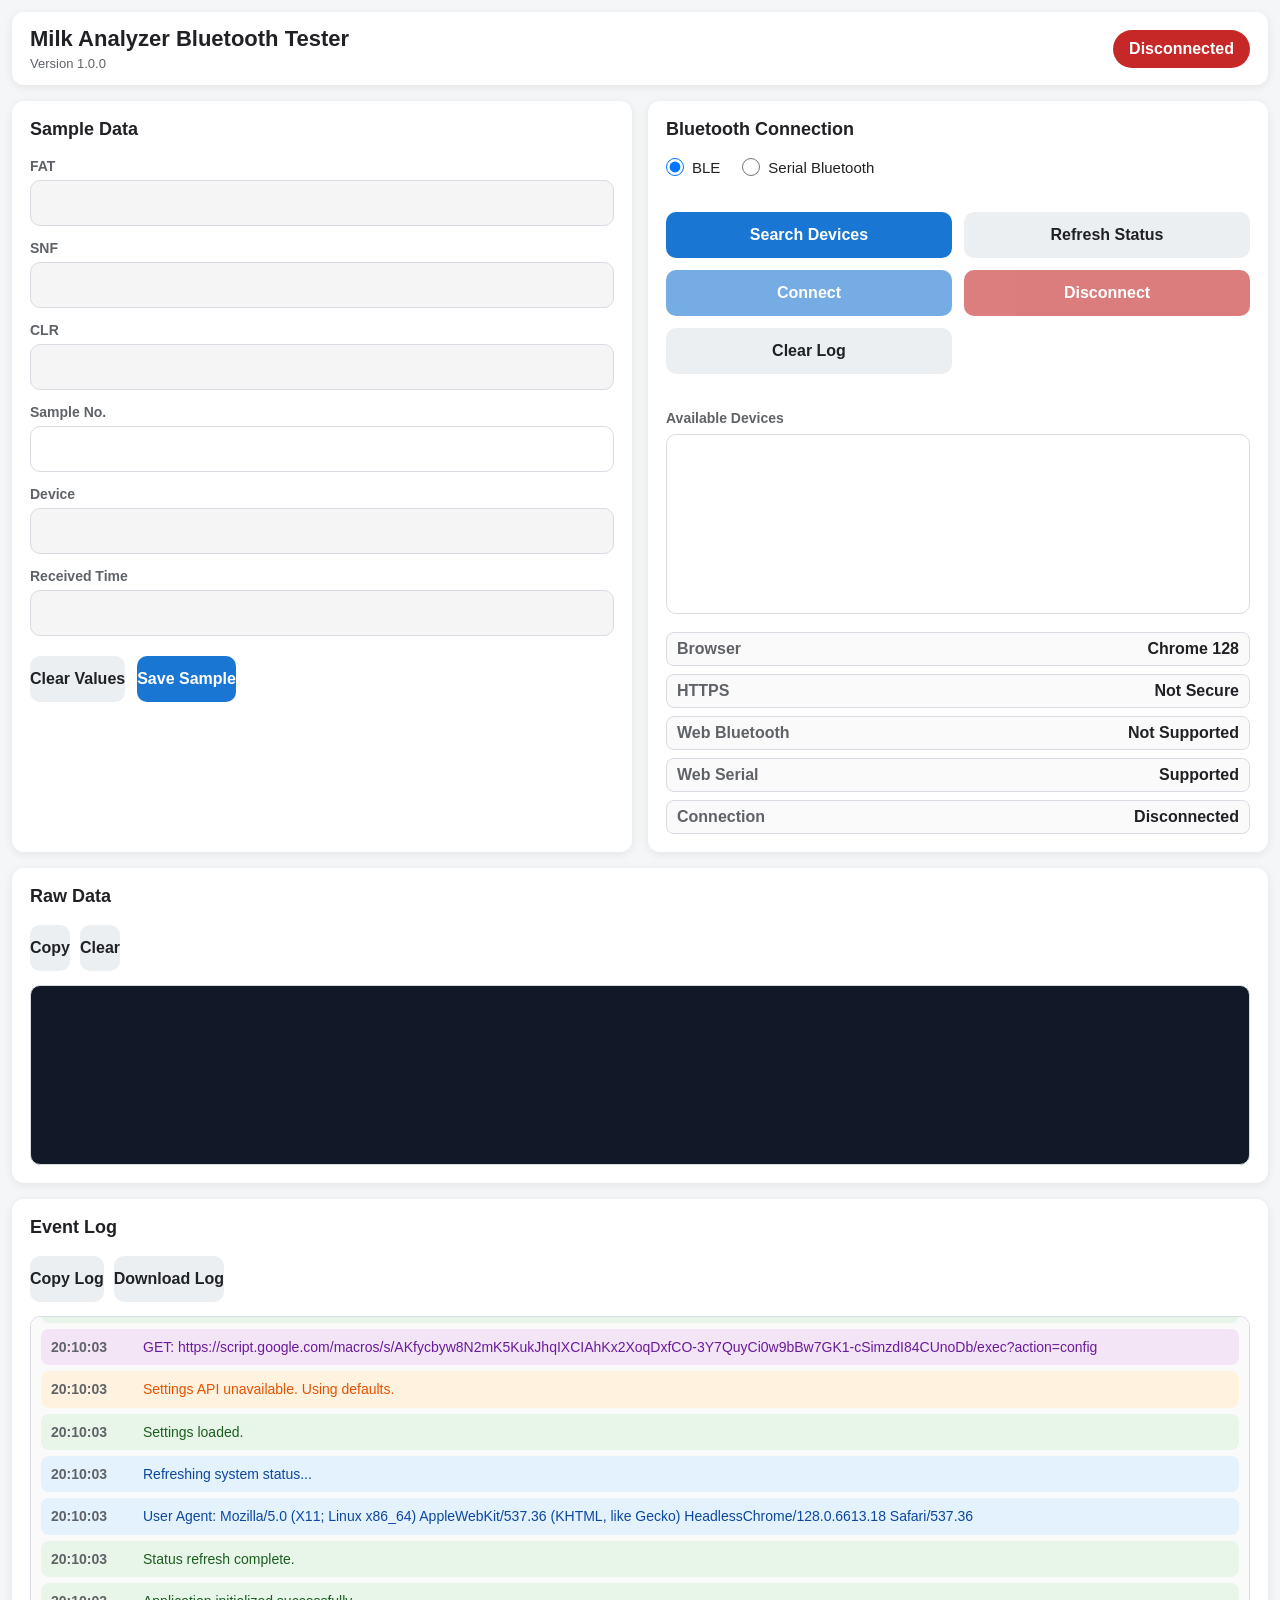
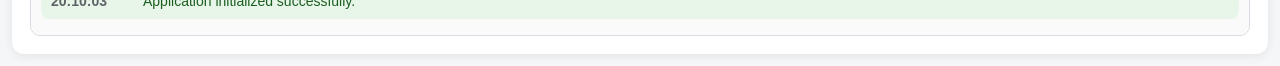
<file: index.html>
<!DOCTYPE html>
<html lang="en">

<head>

    <meta charset="UTF-8">

    <meta name="viewport"
          content="width=device-width, initial-scale=1.0, maximum-scale=1.0, user-scalable=no">

    <meta name="theme-color"
          content="#1976d2">

    <title>Milk Analyzer Bluetooth Tester</title>

    <link rel="stylesheet"
          href="style.css">

</head>

<body>

    <div id="app">

        <!-- ==========================================================
             HEADER
        =========================================================== -->

        <header class="app-header">

            <div class="header-left">

                <h1>
                    Milk Analyzer Bluetooth Tester
                </h1>

                <div id="appVersion"
                     class="version-label">
                    Version 1.0
                </div>

            </div>

            <div class="header-right">

                <div id="connectionBadge"
                     class="status-badge disconnected">

                    Disconnected

                </div>

            </div>

        </header>

        <!-- ==========================================================
             MAIN CONTENT
        =========================================================== -->

        <main class="main-layout">

            <!-- ======================================================
                 LEFT PANEL
            ======================================================= -->

            <section class="card form-card">

                <div class="card-title">

                    Sample Data

                </div>

                <div class="form-grid">

                    <div class="field">

                        <label for="fatInput">

                            FAT

                        </label>

                        <input
                               id="fatInput"
                               type="number"
                               inputmode="decimal"
                               autocomplete="off"
                               readonly>

                    </div>

                    <div class="field">

                        <label for="snfInput">

                            SNF

                        </label>

                        <input
                               id="snfInput"
                               type="number"
                               inputmode="decimal"
                               autocomplete="off"
                               readonly>

                    </div>

                    <div class="field">

                        <label for="clrInput">

                            CLR

                        </label>

                        <input
                               id="clrInput"
                               type="number"
                               inputmode="decimal"
                               autocomplete="off"
                               readonly>

                    </div>

                    <div class="field">

                        <label for="sampleInput">

                            Sample No.

                        </label>

                        <input
                               id="sampleInput"
                               type="text"
                               autocomplete="off">

                    </div>

                    <div class="field">

                        <label for="deviceInput">

                            Device

                        </label>

                        <input
                               id="deviceInput"
                               type="text"
                               readonly>

                    </div>

                    <div class="field">

                        <label for="timeInput">

                            Received Time

                        </label>

                        <input
                               id="timeInput"
                               type="text"
                               readonly>

                    </div>

                </div>

                <div class="button-row">

                    <button id="clearValuesBtn"
                            class="secondary-btn">

                        Clear Values

                    </button>

                    <button id="saveSampleBtn"
                            class="primary-btn">

                        Save Sample

                    </button>

                </div>

            </section>

            <!-- ======================================================
                 RIGHT PANEL
            ======================================================= -->

            <section class="card bluetooth-card">

                <div class="card-title">

                    Bluetooth Connection

                </div>

                <div class="connection-type">

                    <label class="radio-item">

                        <input
                               type="radio"
                               name="connectionType"
                               id="bleRadio"
                               value="ble"
                               checked>

                        <span>

                            BLE

                        </span>

                    </label>

                    <label class="radio-item">

                        <input
                               type="radio"
                               name="connectionType"
                               id="serialRadio"
                               value="serial">

                        <span>

                            Serial Bluetooth

                        </span>

                    </label>

                </div>
            
              <div class="button-grid">

                        <button id="searchBtn"
                                class="primary-btn">
                    
                            Search Devices
                    
                        </button>
                    
                        <button id="refreshStatusBtn"
                                class="secondary-btn">
                    
                            Refresh Status
                    
                        </button>
                    
                        <button id="connectBtn"
                                class="primary-btn"
                                disabled>
                    
                            Connect
                    
                        </button>
                    
                        <button id="disconnectBtn"
                                class="danger-btn"
                                disabled>
                    
                            Disconnect
                    
                        </button>
                    
                        <button id="clearLogBtn"
                                class="secondary-btn">
                    
                            Clear Log
                    
                        </button>
                    
                    </div>

                <div class="section-label">

                    Available Devices

                </div>

                <select id="deviceList"
                        size="6">

                </select>

                <div class="status-grid">

                    <div class="status-row">

                        <span>

                            Browser

                        </span>

                        <span id="browserStatus">

                            -

                        </span>

                    </div>

                    <div class="status-row">

                        <span>

                            HTTPS

                        </span>

                        <span id="httpsStatus">

                            -

                        </span>

                    </div>

                    <div class="status-row">

                        <span>

                            Web Bluetooth

                        </span>

                        <span id="bleStatus">

                            -

                        </span>

                    </div>

                    <div class="status-row">

                        <span>

                            Web Serial

                        </span>

                        <span id="serialStatus">

                            -

                        </span>

                    </div>

                    <div class="status-row">

                        <span>

                            Connection

                        </span>

                        <span id="connectionStatus">

                            Disconnected

                        </span>

                    </div>

                </div>

            </section>

        </main>

        <!-- ==========================================================
             RAW DATA
        =========================================================== -->

        <section class="card">

            <div class="card-title">

                Raw Data

            </div>

            <div class="toolbar">

                <button id="copyRawBtn"
                        class="secondary-btn">

                    Copy

                </button>

                <button id="clearRawBtn"
                        class="secondary-btn">

                    Clear

                </button>

            </div>

            <pre id="rawDataPanel"
                 class="raw-panel"></pre>

        </section>

        <!-- ==========================================================
             EVENT LOG
        =========================================================== -->

        <section class="card">

            <div class="card-title">

                Event Log

            </div>

            <div class="toolbar">

                <button id="copyLogBtn"
                        class="secondary-btn">

                    Copy Log

                </button>

                <button id="downloadLogBtn"
                        class="secondary-btn">

                    Download Log

                </button>

            </div>

            <div id="logPanel"
                 class="log-panel">

            </div>

        </section>
      
        <!-- ==========================================================
             LOADING OVERLAY
        =========================================================== -->

        <div id="loadingOverlay"
             class="loading-overlay hidden">

            <div class="loading-box">

                <div class="spinner"></div>

                <div id="loadingText">

                    Please wait...

                </div>

            </div>

        </div>

    </div>

    <!-- ==========================================================
         JAVASCRIPT FILES
         Load order is important.
    =========================================================== -->

    <script src="js/logger.js"></script>
    <script src="js/utils.js"></script>
    <script src="js/settings.js"></script>
    <script src="js/api.js"></script>
    <script src="js/parser.js"></script>
    <script src="js/ble.js"></script>
    <script src="js/serial.js"></script>
    <script src="js/bluetooth.js"></script>
    <script src="js/ui.js"></script>
    <script src="js/app.js"></script>

</body>

</html>
</file>
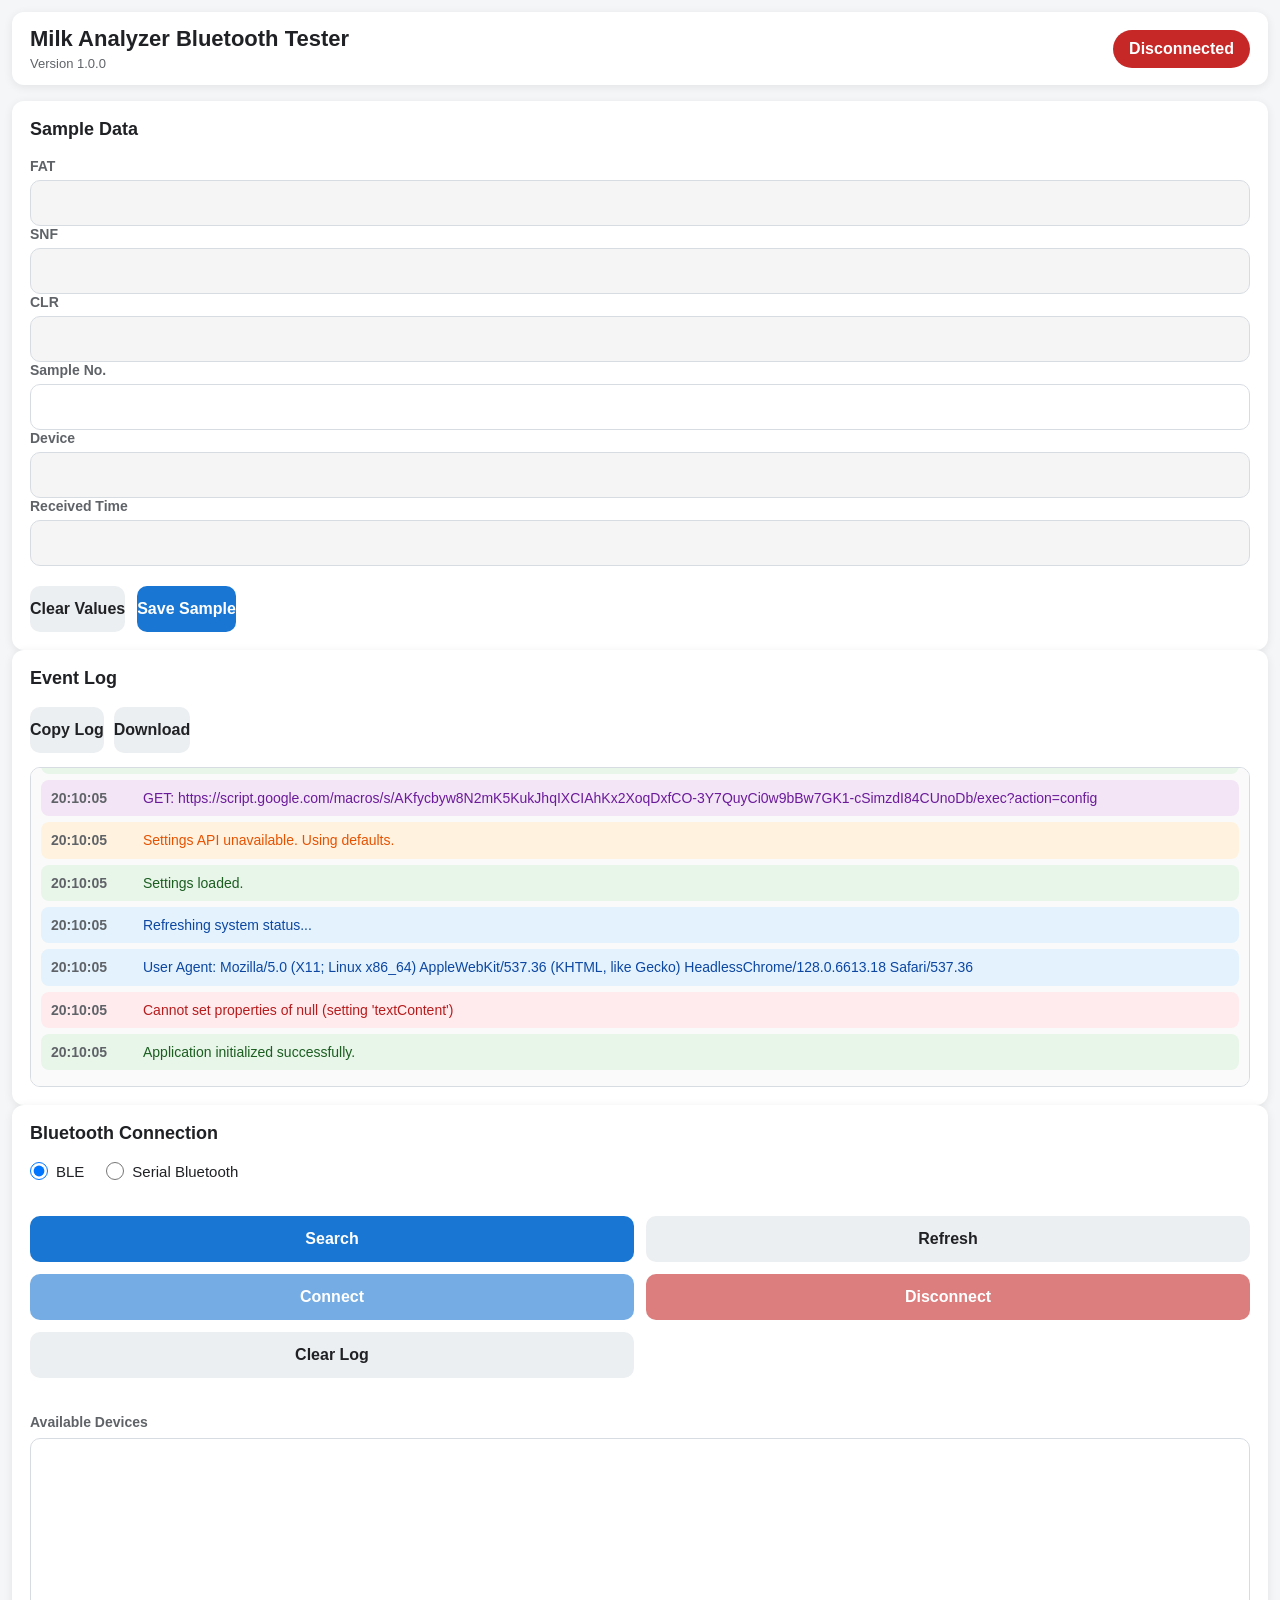
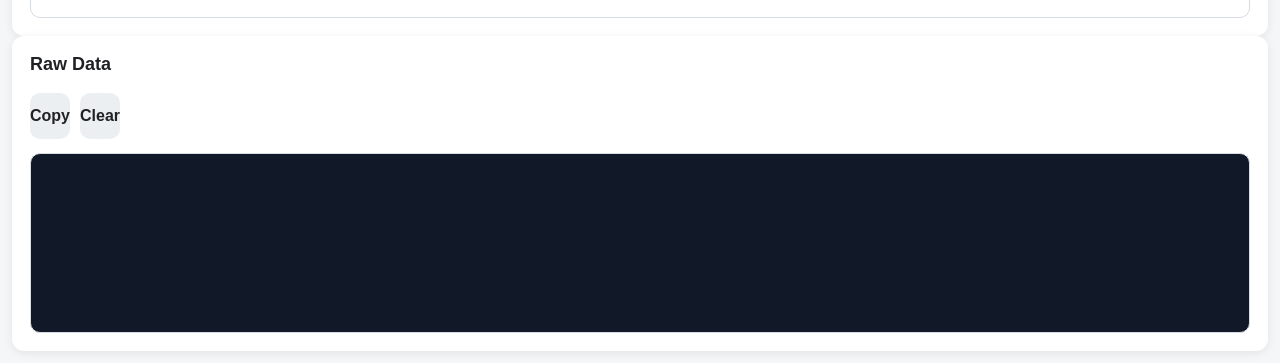
<file: index_ui.html>
<!DOCTYPE html>
<html lang="en">

<head>

    <meta charset="UTF-8">

    <meta name="viewport"
          content="width=device-width, initial-scale=1.0, maximum-scale=1.0, user-scalable=no">

    <meta name="theme-color"
          content="#1976d2">

    <title>Milk Analyzer Bluetooth Tester</title>

    <link rel="stylesheet"
          href="style.css">

</head>

<body>

    <div id="app">

        <!-- ==========================================================
             HEADER
        =========================================================== -->

        <header class="app-header">

            <div class="header-left">

                <h1>
                    Milk Analyzer Bluetooth Tester
                </h1>

                <div id="appVersion"
                     class="version-label">
                    Version 1.0
                </div>

            </div>

            <div class="header-right">

                <div id="connectionBadge"
                     class="status-badge disconnected">

                    Disconnected

                </div>

            </div>

        </header>

        <!-- ==========================================================
             MAIN CONTENT
        =========================================================== -->
        <!-- ==========================================================
             CONTENT AREA
        ========================================================== -->
        
        <div class="content-layout">
        
            <!-- ======================================================
                 LEFT COLUMN
            ======================================================= -->
        
            <div class="left-column">
        
                <!-- ==========================================
                     SAMPLE DATA
                =========================================== -->
        
                <section class="card form-card">
        
                    <div class="card-title">
                        Sample Data
                    </div>
        
                    <div class="compact-grid">
        
                        <div class="field">
                            <label for="fatInput">FAT</label>
                            <input id="fatInput"
                                   type="number"
                                   readonly>
                        </div>
        
                        <div class="field">
                            <label for="snfInput">SNF</label>
                            <input id="snfInput"
                                   type="number"
                                   readonly>
                        </div>
        
                        <div class="field">
                            <label for="clrInput">CLR</label>
                            <input id="clrInput"
                                   type="number"
                                   readonly>
                        </div>
        
                        <div class="field">
                            <label for="sampleInput">Sample No.</label>
                            <input id="sampleInput"
                                   type="text">
                        </div>
        
                        <div class="field full-width">
                            <label for="deviceInput">Device</label>
                            <input id="deviceInput"
                                   type="text"
                                   readonly>
                        </div>
        
                        <div class="field full-width">
                            <label for="timeInput">Received Time</label>
                            <input id="timeInput"
                                   type="text"
                                   readonly>
                        </div>
        
                    </div>
        
                    <div class="button-row">
        
                        <button id="clearValuesBtn"
                                class="secondary-btn">
                            Clear Values
                        </button>
        
                        <button id="saveSampleBtn"
                                class="primary-btn">
                            Save Sample
                        </button>
        
                    </div>
        
                </section>
        
                <!-- ==========================================
                     EVENT LOG
                =========================================== -->
        
                <section class="card">
        
                    <div class="card-title">
                        Event Log
                    </div>
        
                    <div class="toolbar">
        
                        <button id="copyLogBtn"
                                class="secondary-btn">
                            Copy Log
                        </button>
        
                        <button id="downloadLogBtn"
                                class="secondary-btn">
                            Download
                        </button>
        
                    </div>
        
                    <div id="logPanel"
                         class="log-panel">
                    </div>
        
                </section>
        
            </div>
        
            <!-- ======================================================
                 RIGHT COLUMN
            ======================================================= -->
        
            <div class="right-column">
        
                <!-- ==========================================
                     BLUETOOTH
                =========================================== -->
        
                <section class="card bluetooth-card">
        
                    <div class="card-title">
                        Bluetooth Connection
                    </div>
        
                    <div class="connection-type">
        
                        <label class="radio-item">
                            <input type="radio"
                                   id="bleRadio"
                                   name="connectionType"
                                   value="ble"
                                   checked>
                            BLE
                        </label>
        
                        <label class="radio-item">
                            <input type="radio"
                                   id="serialRadio"
                                   name="connectionType"
                                   value="serial">
                            Serial Bluetooth
                        </label>
        
                    </div>
        
                    <div class="button-grid">
        
                        <button id="searchBtn"
                                class="primary-btn">
                            Search
                        </button>
        
                        <button id="refreshStatusBtn"
                                class="secondary-btn">
                            Refresh
                        </button>
        
                        <button id="connectBtn"
                                class="primary-btn"
                                disabled>
                            Connect
                        </button>
        
                        <button id="disconnectBtn"
                                class="danger-btn"
                                disabled>
                            Disconnect
                        </button>
        
                        <button id="clearLogBtn"
                                class="secondary-btn">
                            Clear Log
                        </button>
        
                    </div>
        
                    <div class="section-label">
                        Available Devices
                    </div>
        
                    <select id="deviceList"
                            size="6">
                    </select>
        
                </section>
        
                <!-- ==========================================
                     RAW DATA
                =========================================== -->
        
                <section class="card">
        
                    <div class="card-title">
                        Raw Data
                    </div>
        
                    <div class="toolbar">
        
                        <button id="copyRawBtn"
                                class="secondary-btn">
                            Copy
                        </button>
        
                        <button id="clearRawBtn"
                                class="secondary-btn">
                            Clear
                        </button>
        
                    </div>
        
                    <pre id="rawDataPanel"
                         class="raw-panel">
                    </pre>
        
                </section>
        
            </div>
        
        </div>
      
        <!-- ==========================================================
             LOADING OVERLAY
        =========================================================== -->

        <div id="loadingOverlay"
             class="loading-overlay hidden">

            <div class="loading-box">

                <div class="spinner"></div>

                <div id="loadingText">

                    Please wait...

                </div>

            </div>

        </div>

    </div>

    <!-- ==========================================================
         JAVASCRIPT FILES
         Load order is important.
    =========================================================== -->

    <script src="js/logger.js"></script>
    <script src="js/utils.js"></script>
    <script src="js/settings.js"></script>
    <script src="js/api.js"></script>
    <script src="js/parser.js"></script>
    <script src="js/ble.js"></script>
    <script src="js/serial.js"></script>
    <script src="js/bluetooth.js"></script>
    <script src="js/ui.js"></script>
    <script src="js/app.js"></script>

</body>

</html>
</file>
<file: style.css>
:root{

    --primary:#1976d2;
    --primary-dark:#0d47a1;

    --success:#2e7d32;
    --warning:#ef6c00;
    --danger:#c62828;

    --background:#f4f6f8;
    --surface:#ffffff;

    --text:#202124;
    --text-light:#5f6368;

    --border:#d7dce2;

    --shadow:0 2px 10px rgba(0,0,0,.08);

    --radius:12px;

    --transition:.20s ease;

    --header-height:64px;

    font-family:
        Roboto,
        Arial,
        Helvetica,
        sans-serif;

}

*{

    margin:0;

    padding:0;

    box-sizing:border-box;

}

html{

    height:100%;

}

body{

    min-height:100vh;

    background:var(--background);

    color:var(--text);

    overflow-x:hidden;

    -webkit-tap-highlight-color:transparent;

}

button,
input,
select{

    font:inherit;

}

button{

    cursor:pointer;

    border:none;

}

input{

    outline:none;

}

select{

    outline:none;

}

#app{

    width:100%;

    min-height:100vh;

    display:flex;

    flex-direction:column;

    gap:16px;

    padding:12px;

}

/*=========================================================
HEADER
=========================================================*/

.app-header{

    background:var(--surface);

    border-radius:var(--radius);

    box-shadow:var(--shadow);

    min-height:var(--header-height);

    display:flex;

    align-items:center;

    justify-content:space-between;

    padding:14px 18px;

}

.header-left{

    display:flex;

    flex-direction:column;

    gap:4px;

}

.header-left h1{

    font-size:22px;

    font-weight:700;

}

.version-label{

    color:var(--text-light);

    font-size:13px;

}

.header-right{

    display:flex;

    align-items:center;

}

.status-badge{

    min-width:120px;

    text-align:center;

    padding:10px 16px;

    border-radius:999px;

    color:#fff;

    font-weight:600;

}

.status-badge.connected{

    background:var(--success);

}

.status-badge.disconnected{

    background:var(--danger);

}

.status-badge.searching{

    background:var(--warning);

}

/*=========================================================
MAIN LAYOUT
=========================================================*/

.main-layout{

    display:grid;

    grid-template-columns:1fr 1fr;

    gap:16px;

}

.card{

    background:var(--surface);

    border-radius:var(--radius);

    box-shadow:var(--shadow);

    padding:18px;

}

.card-title{

    font-size:18px;

    font-weight:700;

    margin-bottom:18px;

}

.form-grid{

    display:grid;

    grid-template-columns:1fr;

    gap:14px;

}

.field{

    display:flex;

    flex-direction:column;

    gap:6px;

}

.field label{

    font-size:14px;

    color:var(--text-light);

    font-weight:600;

}

.field input{

    width:100%;

    height:46px;

    padding:0 12px;

    border:1px solid var(--border);

    border-radius:10px;

    background:#fff;

}

.field input:focus{

    border-color:var(--primary);

}

/*=========================================================
BUTTONS
=========================================================*/

.button-row{

    display:flex;

    gap:12px;

    margin-top:20px;

}

.button-grid{

    display:grid;

    grid-template-columns:1fr 1fr;

    gap:12px;

    margin:18px 0;

}

.primary-btn,
.secondary-btn,
.danger-btn{

    height:46px;

    border-radius:10px;

    font-weight:600;

    transition:var(--transition);

}

.primary-btn{

    background:var(--primary);

    color:#fff;

}

.primary-btn:hover{

    background:var(--primary-dark);

}

.secondary-btn{

    background:#eceff1;

    color:var(--text);

}

.secondary-btn:hover{

    background:#dde3e7;

}

.danger-btn{

    background:var(--danger);

    color:#fff;

}

.danger-btn:hover{

    filter:brightness(.95);

}

button:disabled{

    opacity:.55;

    cursor:not-allowed;

}

/*=========================================================
BLUETOOTH PANEL
=========================================================*/

.connection-type{

    display:flex;

    gap:22px;

    margin-bottom:18px;

}

.radio-item{

    display:flex;

    align-items:center;

    gap:8px;

    font-size:15px;

}

.radio-item input{

    width:18px;

    height:18px;

}

.section-label{

    margin-top:18px;

    margin-bottom:8px;

    font-size:14px;

    font-weight:600;

    color:var(--text-light);

}

#deviceList{

    width:100%;

    height:180px;

    border:1px solid var(--border);

    border-radius:10px;

    padding:8px;

    background:#fff;

    font-size:14px;

}

#deviceList option{

    padding:8px;

}

#deviceList option:checked{

    background:var(--primary);

    color:#fff;

}

/*=========================================================
STATUS GRID
=========================================================*/

.status-grid{

    margin-top:18px;

    display:grid;

    gap:8px;

}

.status-row{

    display:flex;

    justify-content:space-between;

    align-items:center;

    min-height:34px;

    padding:0 10px;

    border:1px solid var(--border);

    border-radius:8px;

    background:#fafafa;

}

.status-row span:first-child{

    font-weight:600;

    color:var(--text-light);

}

.status-row span:last-child{

    font-weight:600;

}

/*=========================================================
TOOLBAR
=========================================================*/

.toolbar{

    display:flex;

    gap:10px;

    flex-wrap:wrap;

    margin-bottom:14px;

}

/*=========================================================
RAW DATA PANEL
=========================================================*/

.raw-panel{

    width:100%;

    min-height:180px;
    max-height:300px;

    overflow:auto;

    padding:14px;

    border:1px solid var(--border);

    border-radius:10px;

    background:#111827;

    color:#00e676;

    font-family:
        Consolas,
        "Courier New",
        monospace;

    font-size:13px;

    line-height:1.6;

    white-space:pre-wrap;

    word-break:break-word;

}

/*=========================================================
LOG PANEL
=========================================================*/

.log-panel{

    height:320px;

    overflow-y:auto;

    overflow-x:hidden;

    border:1px solid var(--border);

    border-radius:10px;

    background:#fafafa;

    padding:10px;

}

.log-item{

    display:flex;

    align-items:flex-start;

    gap:10px;

    padding:8px 10px;

    margin-bottom:6px;

    border-radius:8px;

    font-size:14px;

    line-height:1.45;

    word-break:break-word;

}

.log-time{

    min-width:82px;

    font-weight:600;

    color:var(--text-light);

    flex-shrink:0;

}

.log-message{

    flex:1;

}

/*=========================================================
LOG COLORS
=========================================================*/

.log-info{

    background:#e3f2fd;

    color:#0d47a1;

}

.log-success{

    background:#e8f5e9;

    color:#1b5e20;

}

.log-warning{

    background:#fff3e0;

    color:#e65100;

}

.log-error{

    background:#ffebee;

    color:#b71c1c;

}

.log-parser{

    background:#ede7f6;

    color:#4527a0;

}

.log-receive{

    background:#e0f7fa;

    color:#006064;

}

.log-api{

    background:#f3e5f5;

    color:#6a1b9a;

}

/*=========================================================
LOADING OVERLAY
=========================================================*/

.loading-overlay{

    position:fixed;

    inset:0;

    background:rgba(0,0,0,.35);

    display:flex;

    justify-content:center;

    align-items:center;

    z-index:9999;

}

.loading-overlay.hidden{

    display:none;

}

.loading-box{

    min-width:220px;

    padding:24px;

    background:#fff;

    border-radius:12px;

    box-shadow:var(--shadow);

    display:flex;

    flex-direction:column;

    align-items:center;

    gap:16px;

}

.spinner{

    width:42px;

    height:42px;

    border:4px solid #dfe3e8;

    border-top-color:var(--primary);

    border-radius:50%;

    animation:spin .9s linear infinite;

}

@keyframes spin{

    from{

        transform:rotate(0deg);

    }

    to{

        transform:rotate(360deg);

    }

}

/*=========================================================
SCROLLBAR
=========================================================*/

::-webkit-scrollbar{

    width:10px;

    height:10px;

}

::-webkit-scrollbar-track{

    background:#eceff1;

    border-radius:999px;

}

::-webkit-scrollbar-thumb{

    background:#b0bec5;

    border-radius:999px;

}

::-webkit-scrollbar-thumb:hover{

    background:#90a4ae;

}

/*=========================================================
UTILITY CLASSES
=========================================================*/

.hidden{

    display:none !important;

}

.text-success{

    color:var(--success);

}

.text-warning{

    color:var(--warning);

}

.text-danger{

    color:var(--danger);

}

.text-primary{

    color:var(--primary);

}

.text-center{

    text-align:center;

}

.full-width{

    width:100%;

}

/*=========================================================
INPUT STATES
=========================================================*/

input[readonly]{

    background:#f5f5f5;

    color:#424242;

}

input:disabled,
select:disabled,
button:disabled{

    opacity:.6;

}

/*=========================================================
CARD SPACING
=========================================================*/

.form-card{

    display:flex;

    flex-direction:column;

}

.bluetooth-card{

    display:flex;

    flex-direction:column;

}

/*=========================================================
MOBILE
=========================================================*/

@media (max-width:900px){

    #app{

        padding:10px;

        gap:12px;

    }

    .main-layout{

        grid-template-columns:1fr;

    }

    .app-header{

        flex-direction:column;

        align-items:flex-start;

        gap:12px;

    }

    .header-right{

        width:100%;

    }

    .status-badge{

        width:100%;

    }

    .button-row{

        flex-direction:column;

    }

    .button-grid{

        grid-template-columns:1fr;

    }

    #deviceList{

        height:150px;

    }

    .log-panel{

        height:260px;

    }

    .raw-panel{

        min-height:140px;

    }

}

/*=========================================================
TABLET
=========================================================*/

@media (min-width:901px) and (max-width:1200px){

    .main-layout{

        grid-template-columns:1fr 1fr;

        gap:14px;

    }

    .card{

        padding:16px;

    }

}

/*=========================================================
FOCUS STYLES
=========================================================*/

button:focus-visible,
input:focus-visible,
select:focus-visible{

    outline:3px solid rgba(25,118,210,.20);

    outline-offset:2px;

}

/*=========================================================
TOUCH IMPROVEMENTS
=========================================================*/

button{

    touch-action:manipulation;

    user-select:none;

}

select{

    touch-action:manipulation;

}

input{

    touch-action:manipulation;

}

/*=========================================================
TEXT SELECTION
=========================================================*/

::selection{

    background:rgba(25,118,210,.20);

}

/*=========================================================
PRINT
=========================================================*/

@media print{

    body{

        background:#fff;

    }

    .button-row,
    .button-grid,
    .toolbar{

        display:none;

    }

    .card{

        box-shadow:none;

        border:1px solid #ccc;

        break-inside:avoid;

    }

}

/*=========================================================
END OF FILE
=========================================================*/
</file>
